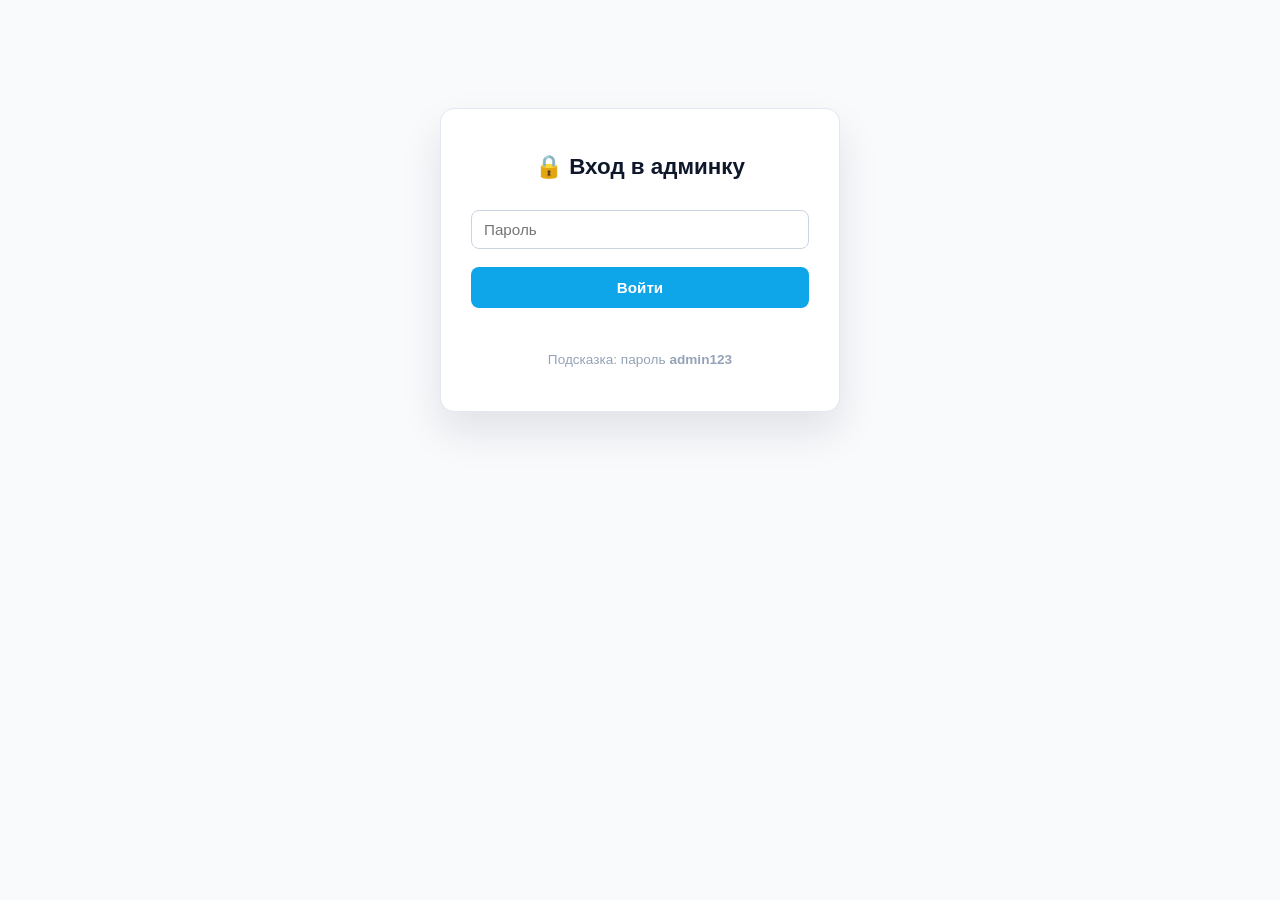
<file: admin.html>
<!DOCTYPE html>
<html lang="ru">
<head>
  <meta charset="UTF-8" />
  <meta name="viewport" content="width=device-width, initial-scale=1.0" />
  <title>Админ-панель</title>
  <link rel="stylesheet" href="style.css" />
  <style>
    .orders-table { width: 100%; border-collapse: collapse; font-size: 0.9rem; }
    .orders-table th, .orders-table td {
      padding: 10px;
      border-bottom: 1px solid #e2e8f0;
      text-align: left;
      vertical-align: top;
    }
    .orders-table th { background: #f1f5f9; font-weight: 600; }
    .orders-table tr:hover { background: #f8fafc; }
    .order-del {
      background: #dc2626;
      color: #fff;
      border: none;
      padding: 6px 10px;
      border-radius: 6px;
      cursor: pointer;
      font-size: 0.8rem;
    }
    .orders-empty { text-align: center; color: #94a3b8; padding: 40px; }
  </style>
</head>
<body style="background:#f8fafc;">

<!-- ЭКРАН ВХОДА -->
<div id="loginScreen" class="login-screen">
  <h2>🔒 Вход в админку</h2>
  <div class="form-group">
    <input type="password" id="passInput" placeholder="Пароль" />
  </div>
  <button class="btn-primary" id="loginBtn" style="width:100%;">Войти</button>
  <p class="error" id="loginError"></p>
  <p style="text-align:center; margin-top:15px; font-size:0.85rem; color:#94a3b8;">Подсказка: пароль <b>admin123</b></p>
</div>

<!-- ПАНЕЛЬ -->
<div id="adminPanel" class="hidden">
  <div class="admin-header">
    <h2>⚙️ Панель управления</h2>
    <div>
      <button class="btn-primary" id="tabContent">📝 Контент</button>
      <button class="btn-secondary" id="tabOrders">📦 Заказы (<span id="ordersCount">0</span>)</button>
      <a href="index.html" class="btn-secondary">← На сайт</a>
    </div>
  </div>

  <!-- ВКЛАДКА КОНТЕНТА -->
  <div id="contentTab" class="admin-body">
    <div style="text-align:right; margin-bottom:15px;">
      <button class="btn-primary" id="saveBtn">💾 Сохранить</button>
      <button class="btn-secondary" id="downloadBtn">⬇️ Скачать data.js</button>
    </div>
    <div id="adminForm"></div>
  </div>

  <!-- ВКЛАДКА ЗАКАЗОВ -->
  <div id="ordersTab" class="admin-body hidden">
    <div style="display:flex; justify-content:space-between; align-items:center; margin-bottom:15px; flex-wrap:wrap; gap:10px;">
      <h3 style="margin:0;">Заказы клиентов</h3>
      <div>
        <button class="btn-primary" id="exportOrders">⬇️ Экспорт заказов (JSON)</button>
        <button class="btn-secondary" id="clearOrders" style="background:#dc2626; color:#fff;">🗑️ Очистить все</button>
      </div>
    </div>
    <div id="ordersList"></div>
  </div>

  <div id="saveStatus" class="save-status"></div>
</div>

<script src="data.js"></script>
<script>
const ADMIN_PASSWORD = 'admin123';

let data = JSON.parse(localStorage.getItem('siteData')) || JSON.parse(JSON.stringify(SITE_DATA));

// ====== ВХОД ======
const loginScreen = document.getElementById('loginScreen');
const adminPanel = document.getElementById('adminPanel');

document.getElementById('loginBtn').onclick = () => {
  const val = document.getElementById('passInput').value;
  if (val === ADMIN_PASSWORD) {
    loginScreen.classList.add('hidden');
    adminPanel.classList.remove('hidden');
    renderForm();
    renderOrders();
  } else {
    document.getElementById('loginError').textContent = 'Неверный пароль';
  }
};

// ====== ВКЛАДКИ ======
document.getElementById('tabContent').onclick = () => {
  document.getElementById('contentTab').classList.remove('hidden');
  document.getElementById('ordersTab').classList.add('hidden');
};
document.getElementById('tabOrders').onclick = () => {
  document.getElementById('ordersTab').classList.remove('hidden');
  document.getElementById('contentTab').classList.add('hidden');
  renderOrders();
};

// ====== ФОРМА РЕДАКТИРОВАНИЯ КОНТЕНТА ======
function renderForm() {
  const f = document.getElementById('adminForm');
  f.innerHTML = `
    <div class="form-section">
      <h3>🏠 Название сайта</h3>
      <div class="form-group"><label>Логотип (эмодзи)</label>
        <input value="${esc(data.site.logo)}" oninput="data.site.logo=this.value" /></div>
      <div class="form-group"><label>Название</label>
        <input value="${esc(data.site.title)}" oninput="data.site.title=this.value" /></div>
    </div>

    <div class="form-section">
      <h3>🎬 Главный блок</h3>
      <div class="form-group"><label>Заголовок</label>
        <input value="${esc(data.hero.title)}" oninput="data.hero.title=this.value" /></div>
      <div class="form-group"><label>Подзаголовок</label>
        <textarea oninput="data.hero.subtitle=this.value">${data.hero.subtitle}</textarea></div>
      <div class="form-group"><label>Текст кнопки</label>
        <input value="${esc(data.hero.buttonText)}" oninput="data.hero.buttonText=this.value" /></div>
    </div>

    <div class="form-section">
      <h3>ℹ️ О нас</h3>
      <div class="form-group"><label>Заголовок</label>
        <input value="${esc(data.about.title)}" oninput="data.about.title=this.value" /></div>
      <div class="form-group"><label>Текст</label>
        <textarea rows="5" oninput="data.about.text=this.value">${data.about.text}</textarea></div>
      <div class="form-group"><label>URL картинки</label>
        <input value="${esc(data.about.image)}" oninput="data.about.image=this.value" /></div>
    </div>

    <div class="form-section">
      <h3>⭐ Преимущества</h3>
      <div id="advEditor"></div>
      <button class="add-btn" onclick="addAdv()">+ Добавить преимущество</button>
    </div>

    <div class="form-section">
      <h3>📦 Товары</h3>
      <div id="prodEditor"></div>
      <button class="add-btn" onclick="addProd()">+ Добавить товар</button>
    </div>

    <div class="form-section">
      <h3>📞 Подвал</h3>
      <div class="form-group"><label>Адрес</label>
        <input value="${esc(data.footer.address)}" oninput="data.footer.address=this.value" /></div>
      <div class="form-group"><label>Телефон</label>
        <input value="${esc(data.footer.phone)}" oninput="data.footer.phone=this.value" /></div>
      <div class="form-group"><label>Email</label>
        <input value="${esc(data.footer.email)}" oninput="data.footer.email=this.value" /></div>
      <div class="form-group"><label>Копирайт</label>
        <input value="${esc(data.footer.copyright)}" oninput="data.footer.copyright=this.value" /></div>
    </div>
  `;
  renderAdv();
  renderProd();
}

function renderAdv() {
  const wrap = document.getElementById('advEditor');
  wrap.innerHTML = '';
  data.advantages.forEach((a, i) => {
    wrap.innerHTML += `
      <div class="item-card">
        <button class="remove-btn" onclick="delAdv(${i})">Удалить</button>
        <div class="form-group"><label>Иконка</label>
          <input value="${esc(a.icon)}" oninput="data.advantages[${i}].icon=this.value" /></div>
        <div class="form-group"><label>Заголовок</label>
          <input value="${esc(a.title)}" oninput="data.advantages[${i}].title=this.value" /></div>
        <div class="form-group"><label>Описание</label>
          <textarea oninput="data.advantages[${i}].text=this.value">${a.text}</textarea></div>
      </div>`;
  });
}

function renderProd() {
  const wrap = document.getElementById('prodEditor');
  wrap.innerHTML = '';
  data.products.forEach((p, i) => {
    wrap.innerHTML += `
      <div class="item-card">
        <button class="remove-btn" onclick="delProd(${i})">Удалить</button>
        <div class="form-group"><label>Название</label>
          <input value="${esc(p.name)}" oninput="data.products[${i}].name=this.value" /></div>
        <div class="form-group"><label>Цена</label>
          <input value="${esc(p.price)}" oninput="data.products[${i}].price=this.value" /></div>
        <div class="form-group"><label>URL картинки</label>
          <input value="${esc(p.image)}" oninput="data.products[${i}].image=this.value" /></div>
        <div class="form-group"><label>Описание</label>
          <textarea oninput="data.products[${i}].description=this.value">${p.description}</textarea></div>
      </div>`;
  });
}

function addAdv() {
  data.advantages.push({ icon: '✨', title: 'Новое', text: 'Описание' });
  renderAdv();
}
function delAdv(i) { data.advantages.splice(i, 1); renderAdv(); }
function addProd() {
  data.products.push({ name: 'Новый товар', price: '0 ₽', image: 'https://picsum.photos/400/300', description: 'Описание' });
  renderProd();
}
function delProd(i) { data.products.splice(i, 1); renderProd(); }

// ====== СОХРАНЕНИЕ КОНТЕНТА ======
document.getElementById('saveBtn').onclick = () => {
  localStorage.setItem('siteData', JSON.stringify(data));
  showStatus('✅ Сохранено!');
};

document.getElementById('downloadBtn').onclick = () => {
  const content = '// ============================================\n' +
                  '//   БАЗА ДАННЫХ САЙТА — редактируется в админке\n' +
                  '// ============================================\n' +
                  'const SITE_DATA = ' + JSON.stringify(data, null, 2) + ';\n';
  const blob = new Blob([content], { type: 'text/javascript' });
  const url = URL.createObjectURL(blob);
  const a = document.createElement('a');
  a.href = url;
  a.download = 'data.js';
  a.click();
  URL.revokeObjectURL(url);
  showStatus('⬇️ Файл data.js скачан!');
};

// ====== ЗАКАЗЫ ======
function getOrders() {
  return JSON.parse(localStorage.getItem('orders') || '[]');
}
function setOrders(orders) {
  localStorage.setItem('orders', JSON.stringify(orders));
  updateOrdersCount();
}

function updateOrdersCount() {
  document.getElementById('ordersCount').textContent = getOrders().length;
}

function renderOrders() {
  updateOrdersCount();
  const wrap = document.getElementById('ordersList');
  const orders = getOrders();

  if (orders.length === 0) {
    wrap.innerHTML = '<div class="orders-empty">📭 Заказов пока нет</div>';
    return;
  }

  let html = `<table class="orders-table">
    <thead><tr>
      <th>#</th><th>Дата</th><th>Товар</th><th>Кол-во</th>
      <th>Клиент</th><th>Контакты</th><th>Адрес</th><th>Комм.</th><th></th>
    </tr></thead><tbody>`;

  orders.slice().reverse().forEach((o, idx) => {
    const realIdx = orders.length - 1 - idx;
    html += `<tr>
      <td>${realIdx + 1}</td>
      <td>${o.date || '—'}</td>
      <td><b>${escapeHtml(o.product)}</b><br><small>${o.price}</small></td>
      <td>${o.quantity}</td>
      <td>${escapeHtml(o.name)}</td>
      <td>📞 ${escapeHtml(o.phone)}<br>✉️ ${escapeHtml(o.email || '—')}</td>
      <td>${escapeHtml(o.address)}</td>
      <td><small>${escapeHtml(o.comment || '—')}</small></td>
      <td><button class="order-del" onclick="deleteOrder(${realIdx})">✖</button></td>
    </tr>`;
  });
  html += '</tbody></table>';
  wrap.innerHTML = html;
}

window.deleteOrder = function (i) {
  if (!confirm('Удалить этот заказ?')) return;
  const orders = getOrders();
  orders.splice(i, 1);
  setOrders(orders);
  renderOrders();
};

document.getElementById('exportOrders').onclick = () => {
  const orders = getOrders();
  if (orders.length === 0) {
    showStatus('📭 Заказов нет');
    return;
  }
  const blob = new Blob([JSON.stringify(orders, null, 2)], { type: 'application/json' });
  const url = URL.createObjectURL(blob);
  const a = document.createElement('a');
  a.href = url;
  a.download = 'orders.json';
  a.click();
  URL.revokeObjectURL(url);
  showStatus('⬇️ Заказы экспортированы');
};

document.getElementById('clearOrders').onclick = () => {
  if (!confirm('Удалить ВСЕ заказы? Это действие необратимо.')) return;
  setOrders([]);
  renderOrders();
  showStatus('🗑️ Заказы очищены');
};

// ====== УТИЛИТЫ ======
function showStatus(text) {
  const s = document.getElementById('saveStatus');
  s.textContent = text;
  s.classList.add('show');
  setTimeout(() => s.classList.remove('show'), 2000);
}
function esc(s) {
  return String(s).replace(/"/g, '&quot;').replace(/</g, '&lt;');
}
function escapeHtml(s) {
  return String(s).replace(/[&<>"']/g, m => ({'&':'&amp;','<':'&lt;','>':'&gt;','"':'&quot;',"'":'&#39;'}[m]));
}
</script>
</body>
</html>
</file>
<file: style.css>
/* ============================================
   БАЗОВЫЕ СТИЛИ
   ============================================ */
* {
  margin: 0;
  padding: 0;
  box-sizing: border-box;
}

html { scroll-behavior: smooth; }

body {
  font-family: 'Segoe UI', Roboto, -apple-system, BlinkMacSystemFont, Arial, sans-serif;
  color: #1e293b;
  background: #fff;
  line-height: 1.6;
  -webkit-font-smoothing: antialiased;
}

img { max-width: 100%; display: block; }
a { text-decoration: none; color: inherit; }

[id] { scroll-margin-top: 85px; }

.container {
  max-width: 1200px;
  margin: 0 auto;
  padding: 0 20px;
}

.hidden { display: none !important; }

/* ============================================
   КНОПКИ
   ============================================ */
.btn-primary,
.btn-secondary {
  display: inline-block;
  padding: 12px 24px;
  border-radius: 8px;
  font-family: inherit;
  font-size: 0.95rem;
  font-weight: 600;
  border: none;
  cursor: pointer;
  text-align: center;
  transition: background .2s, border-color .2s, color .2s, transform .1s;
}
.btn-primary:active,
.btn-secondary:active { transform: translateY(1px); }

.btn-primary {
  background: #0ea5e9;
  color: #fff;
}
.btn-primary:hover { background: #0284c7; }

.btn-secondary {
  background: #fff;
  color: #0f172a;
  border: 1px solid #cbd5e1;
}
.btn-secondary:hover {
  background: #f1f5f9;
  border-color: #94a3b8;
}

/* ============================================
   ШАПКА
   ============================================ */
.header {
  position: sticky;
  top: 0;
  z-index: 100;
  background: #fff;
  border-bottom: 1px solid #e2e8f0;
  box-shadow: 0 1px 3px rgba(15, 23, 42, .06);
}

.header-inner {
  display: flex;
  align-items: center;
  justify-content: space-between;
  gap: 20px;
  min-height: 70px;
  flex-wrap: wrap;
}

.logo {
  display: flex;
  align-items: center;
  gap: 8px;
  font-size: 1.35rem;
  font-weight: 700;
  color: #0f172a;
}
.logo span:first-child { font-size: 1.5rem; }

.nav {
  display: flex;
  gap: 24px;
  flex-wrap: wrap;
}
.nav a {
  color: #475569;
  font-weight: 500;
  transition: color .2s;
}
.nav a:hover { color: #0ea5e9; }

.admin-btn {
  padding: 8px 16px;
  border-radius: 8px;
  background: #0f172a;
  color: #fff;
  font-size: 0.9rem;
  font-weight: 600;
  transition: background .2s;
}
.admin-btn:hover { background: #1e293b; }

/* ============================================
   ГЛАВНЫЙ БЛОК (HERO)
   ============================================ */
.hero {
  background: linear-gradient(135deg, #0ea5e9 0%, #6366f1 100%);
  color: #fff;
  padding: 100px 0;
  text-align: center;
}
.hero h1 {
  font-size: clamp(1.8rem, 4vw, 3rem);
  font-weight: 800;
  line-height: 1.2;
  max-width: 900px;
  margin: 0 auto 20px;
}
.hero p {
  font-size: clamp(1rem, 2vw, 1.2rem);
  max-width: 700px;
  margin: 0 auto 35px;
  opacity: .95;
}
.hero .btn-primary {
  background: #fff;
  color: #0284c7;
  padding: 14px 34px;
  font-size: 1rem;
}
.hero .btn-primary:hover { background: #f1f5f9; }

/* ============================================
   СЕКЦИИ
   ============================================ */
.section { padding: 80px 0; }
.section-alt { background: #f8fafc; }

.section-title {
  font-size: clamp(1.5rem, 3vw, 2rem);
  font-weight: 700;
  color: #0f172a;
  text-align: center;
  margin-bottom: 50px;
}

/* ============================================
   О НАС
   ============================================ */
.about-grid {
  display: grid;
  grid-template-columns: 1fr 1fr;
  gap: 50px;
  align-items: center;
}
.about-grid h2 {
  font-size: clamp(1.5rem, 3vw, 2rem);
  color: #0f172a;
  margin-bottom: 20px;
}
.about-grid p {
  color: #475569;
  font-size: 1.05rem;
}
.about-grid img {
  width: 100%;
  height: 100%;
  object-fit: cover;
  border-radius: 14px;
  box-shadow: 0 20px 40px rgba(15, 23, 42, .12);
}

/* ============================================
   ПРЕИМУЩЕСТВА
   ============================================ */
.adv-grid {
  display: grid;
  grid-template-columns: repeat(auto-fit, minmax(230px, 1fr));
  gap: 25px;
}
.adv-card {
  background: #fff;
  padding: 30px 25px;
  border: 1px solid #e2e8f0;
  border-radius: 12px;
  box-shadow: 0 2px 8px rgba(15, 23, 42, .05);
  transition: transform .2s, box-shadow .2s;
}
.adv-card:hover {
  transform: translateY(-4px);
  box-shadow: 0 12px 24px rgba(15, 23, 42, .1);
}
.adv-card .icon {
  font-size: 2.5rem;
  line-height: 1;
  margin-bottom: 14px;
}
.adv-card h3 {
  font-size: 1.1rem;
  color: #0f172a;
  margin-bottom: 8px;
}
.adv-card p {
  color: #64748b;
  font-size: 0.92rem;
}

/* ============================================
   ТОВАРЫ
   ============================================ */
.products-grid {
  display: grid;
  grid-template-columns: repeat(auto-fill, minmax(260px, 1fr));
  gap: 28px;
}
.product-card {
  display: flex;
  flex-direction: column;
  background: #fff;
  border: 1px solid #e2e8f0;
  border-radius: 14px;
  overflow: hidden;
  transition: transform .2s, box-shadow .2s;
}
.product-card:hover {
  transform: translateY(-4px);
  box-shadow: 0 16px 32px rgba(15, 23, 42, .1);
}
.product-card > img {
  width: 100%;
  height: 200px;
  object-fit: cover;
}
.product-body {
  display: flex;
  flex-direction: column;
  flex: 1;
  padding: 18px;
}
.product-body h3 {
  font-size: 1.05rem;
  color: #0f172a;
  margin-bottom: 8px;
}
.product-body .desc {
  flex: 1;
  color: #64748b;
  font-size: 0.88rem;
}

.price {
  font-size: 1.25rem;
  font-weight: 800;
  color: #0f172a;
}

/* Кнопка "Купить" и цена в ряд */
.price-row {
  display: flex;
  justify-content: space-between;
  align-items: center;
  gap: 10px;
  margin-top: 10px;
}
.buy-btn {
  background: #0ea5e9;
  color: #fff;
  border: none;
  padding: 10px 18px;
  border-radius: 8px;
  cursor: pointer;
  font-weight: 600;
  transition: background .2s;
}
.buy-btn:hover { background: #0284c7; }

/* ============================================
   ПОДВАЛ
   ============================================ */
.footer {
  background: #0f172a;
  color: #cbd5e1;
  padding: 60px 0 0;
}
.footer-grid {
  display: grid;
  grid-template-columns: repeat(auto-fit, minmax(220px, 1fr));
  gap: 40px;
  padding-bottom: 40px;
}
.footer h3 {
  color: #fff;
  font-size: 1.2rem;
  margin-bottom: 14px;
}
.footer h4 {
  color: #fff;
  font-size: 1rem;
  margin-bottom: 12px;
}
.footer p {
  font-size: 0.92rem;
  margin-bottom: 6px;
}
.footer-bottom {
  border-top: 1px solid #1e293b;
  padding: 20px 0;
  text-align: center;
  font-size: 0.85rem;
  color: #94a3b8;
}

/* ============================================
   МОДАЛКА ЗАКАЗА
   ============================================ */
.modal {
  position: fixed;
  inset: 0;
  background: rgba(0, 0, 0, 0.6);
  display: flex;
  justify-content: center;
  align-items: center;
  z-index: 1000;
  padding: 20px;
  overflow-y: auto;
}
.modal-content {
  background: #fff;
  padding: 30px;
  border-radius: 12px;
  width: 100%;
  max-width: 520px;
  max-height: 90vh;
  overflow-y: auto;
}
.modal-content h2 { margin-bottom: 20px; }
.modal-content .form-group { margin-bottom: 15px; }
.modal-content .form-group label {
  display: block;
  margin-bottom: 6px;
  font-weight: 600;
  color: #334155;
  font-size: 0.9rem;
}
.modal-content .form-group input,
.modal-content .form-group textarea {
  width: 100%;
  padding: 10px;
  border: 1px solid #cbd5e1;
  border-radius: 6px;
  font-size: 0.95rem;
  font-family: inherit;
}
.modal-content .form-group textarea { min-height: 70px; resize: vertical; }
.modal-actions {
  display: flex;
  gap: 10px;
  margin-top: 20px;
}
.modal-actions button { flex: 1; }

.order-product {
  display: flex;
  gap: 15px;
  align-items: center;
  background: #f1f5f9;
  padding: 12px;
  border-radius: 8px;
  margin-bottom: 20px;
}
.order-product img {
  width: 60px;
  height: 60px;
  object-fit: cover;
  border-radius: 6px;
}
.order-product .price {
  color: #0ea5e9;
  font-weight: bold;
  margin-top: 4px;
}

.order-status {
  margin-top: 15px;
  text-align: center;
  font-weight: 600;
}

/* ============================================
   АДМИН-ПАНЕЛЬ — ЭКРАН ВХОДА
   ============================================ */
.login-screen {
  max-width: 400px;
  margin: 12vh auto;
  background: #fff;
  padding: 40px 30px;
  border: 1px solid #e2e8f0;
  border-radius: 14px;
  box-shadow: 0 20px 40px rgba(15, 23, 42, .1);
}
.login-screen h2 {
  text-align: center;
  font-size: 1.4rem;
  color: #0f172a;
  margin-bottom: 25px;
}

/* ============================================
   ФОРМЫ
   ============================================ */
.form-group { margin-bottom: 18px; }
.form-group label {
  display: block;
  margin-bottom: 6px;
  font-weight: 600;
  color: #334155;
  font-size: 0.9rem;
}
.form-group input,
.form-group textarea,
.form-group select {
  width: 100%;
  padding: 10px 12px;
  border: 1px solid #cbd5e1;
  border-radius: 8px;
  background: #fff;
  color: #1e293b;
  font-size: 0.95rem;
  font-family: inherit;
  transition: border-color .2s, box-shadow .2s;
}
.form-group textarea { resize: vertical; min-height: 70px; }
.form-group input:focus,
.form-group textarea:focus,
.form-group select:focus {
  outline: none;
  border-color: #0ea5e9;
  box-shadow: 0 0 0 3px rgba(14, 165, 233, .15);
}

.error {
  min-height: 1.2em;
  margin-top: 10px;
  text-align: center;
  color: #dc2626;
  font-size: 0.85rem;
}

/* ============================================
   АДМИН-ПАНЕЛЬ — ШАПКА И КОРПУС
   ============================================ */
.admin-header {
  position: sticky;
  top: 0;
  z-index: 50;
  display: flex;
  flex-wrap: wrap;
  align-items: center;
  justify-content: space-between;
  gap: 15px;
  padding: 18px 25px;
  background: #fff;
  border-bottom: 1px solid #e2e8f0;
  box-shadow: 0 1px 3px rgba(15, 23, 42, .06);
}
.admin-header h2 {
  font-size: 1.2rem;
  color: #0f172a;
}
.admin-header > div {
  display: flex;
  flex-wrap: wrap;
  gap: 10px;
}
.admin-header .btn-primary,
.admin-header .btn-secondary {
  padding: 10px 16px;
  font-size: 0.88rem;
}

.admin-body {
  max-width: 1000px;
  margin: 0 auto;
  padding: 30px 20px 90px;
}

.form-section {
  background: #fff;
  border: 1px solid #e2e8f0;
  border-radius: 12px;
  padding: 25px;
  margin-bottom: 25px;
  box-shadow: 0 2px 8px rgba(15, 23, 42, .04);
}
.form-section > h3 {
  font-size: 1.05rem;
  color: #0f172a;
  margin-bottom: 18px;
  padding-bottom: 10px;
  border-bottom: 1px solid #e2e8f0;
}

/* Карточки элементов (преимущества / товары) */
.item-card {
  position: relative;
  background: #f8fafc;
  border: 1px solid #e2e8f0;
  border-radius: 10px;
  padding: 20px;
  margin-bottom: 15px;
}
.item-card:last-of-type { margin-bottom: 20px; }

.remove-btn {
  position: absolute;
  top: 12px;
  right: 12px;
  padding: 5px 10px;
  border: none;
  border-radius: 6px;
  background: #fee2e2;
  color: #dc2626;
  font-family: inherit;
  font-size: 0.78rem;
  font-weight: 600;
  cursor: pointer;
  transition: background .2s;
}
.remove-btn:hover { background: #fecaca; }

.add-btn {
  width: 100%;
  padding: 12px;
  border: 2px dashed #cbd5e1;
  border-radius: 10px;
  background: transparent;
  color: #0ea5e9;
  font-family: inherit;
  font-size: 0.95rem;
  font-weight: 600;
  cursor: pointer;
  transition: border-color .2s, background .2s;
}
.add-btn:hover {
  border-color: #0ea5e9;
  background: #f0f9ff;
}

/* Всплывающий статус сохранения */
.save-status {
  position: fixed;
  bottom: 25px;
  left: 50%;
  z-index: 500;
  padding: 12px 26px;
  border-radius: 30px;
  background: #0f172a;
  color: #fff;
  font-size: 0.92rem;
  font-weight: 600;
  box-shadow: 0 10px 25px rgba(15, 23, 42, .3);
  opacity: 0;
  pointer-events: none;
  transform: translateX(-50%) translateY(80px);
  transition: opacity .3s, transform .3s;
}
.save-status.show {
  opacity: 1;
  transform: translateX(-50%) translateY(0);
}

/* Таблица заказов */
#ordersList { overflow-x: auto; }

/* ============================================
   АДАПТИВНОСТЬ
   ============================================ */
@media (max-width: 860px) {
  .header-inner {
    padding: 14px 20px;
    gap: 12px;
  }
  .nav {
    order: 3;
    width: 100%;
    justify-content: center;
    gap: 16px;
    font-size: 0.9rem;
  }
  .section { padding: 55px 0; }
  .section-title { margin-bottom: 35px; }
  .hero { padding: 70px 0; }
  .about-grid {
    grid-template-columns: 1fr;
    gap: 30px;
  }
  .about-grid img { max-height: 320px; }
}

@media (max-width: 560px) {
  .admin-header {
    flex-direction: column;
    align-items: stretch;
  }
  .admin-header > div { justify-content: stretch; }
  .admin-header > div > * { flex: 1; }
  .admin-body { padding: 20px 14px 90px; }
  .form-section { padding: 18px 15px; }
  .login-screen { margin: 8vh 14px; padding: 30px 20px; }
  .modal-content { padding: 22px 18px; }
  .modal-actions { flex-direction: column; }
  .product-card > img { height: 180px; }
}
</file>
